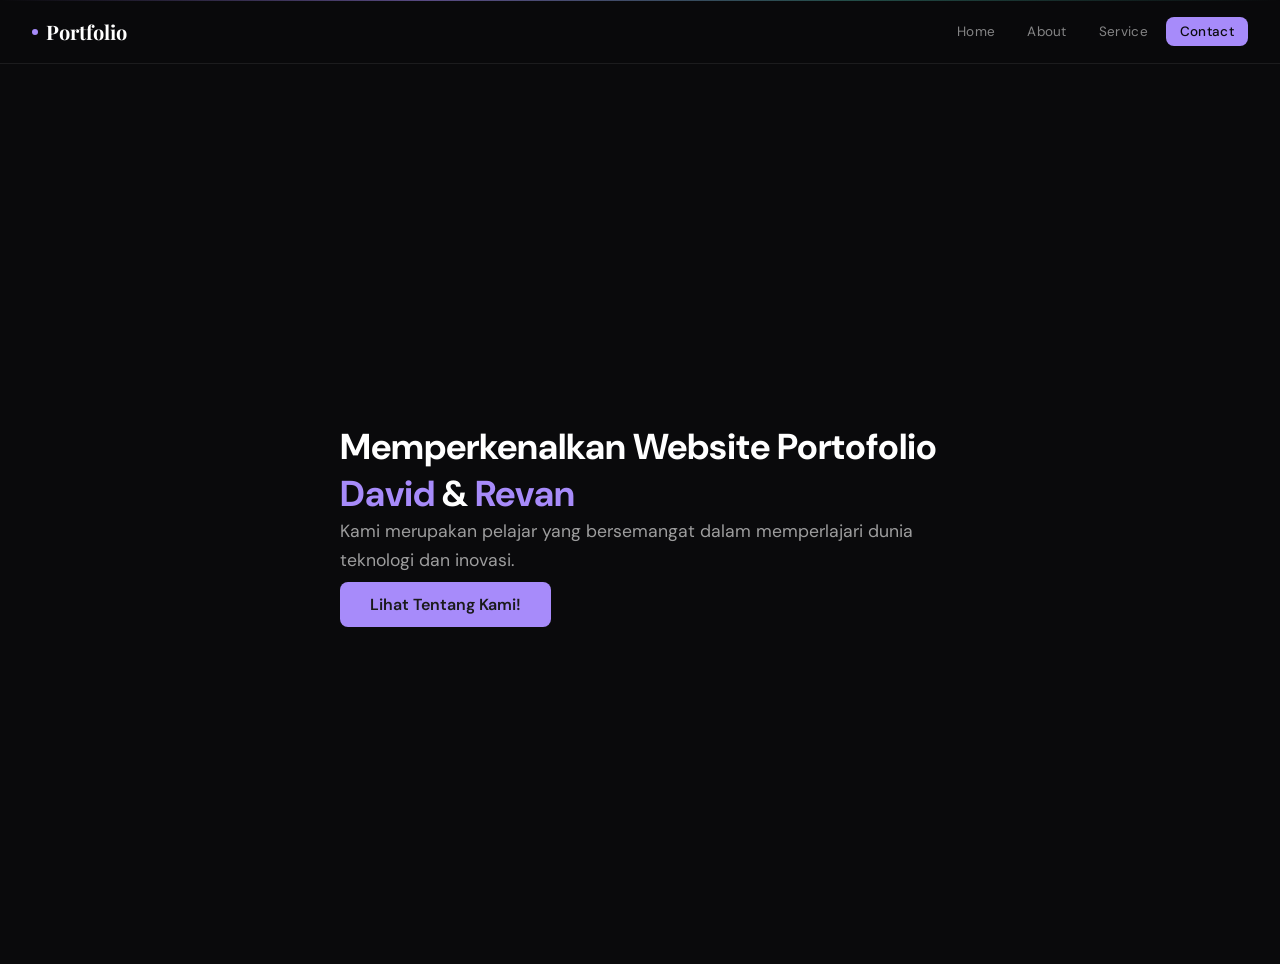
<file: index.html>
<!DOCTYPE html>
<html lang="en">
<head>
    <meta charset="UTF-8">
    <meta name="viewport" content="width=device-width, initial-scale=1.0">
    <link rel="preconnect" href="https://fonts.googleapis.com">
    <link href="https://fonts.googleapis.com/css2?family=Playfair+Display:wght@700&family=DM+Sans:wght@300;400;500&display=swap" rel="stylesheet">
    <link rel="stylesheet" href="style.css">
    <title>Portfolio</title>
</head>
<body>

    <input type="checkbox" id="nav-toggle" class="nav-checkbox">

    <nav class="navbar">
        <div class="logo">
            <span class="logo-dot"></span>
            Portfolio
        </div>
        <ul class="nav-links">
            <li><a href="index.html">Home</a></li>
            <li><a href="about.html">About</a></li>
            <li><a href="service.html">Service</a></li>
            <li><a href="contact.html" class="cta">Contact</a></li>
        </ul>
        <button class="menu-toggle" id="toggle" aria-label="Toggle menu">
            <span></span><span></span><span></span>
        </button>
    </nav>
    
    <section class="home" id="home">
    <div class="home-content">
        <h1>Memperkenalkan Website Portofolio <span class="highlight">David</span> & <span class="highlight">Revan</span></h1>
        <p>Kami merupakan pelajar yang bersemangat dalam memperlajari dunia teknologi dan inovasi.</p>
        <a href="about.html" class="btn-main">Lihat Tentang Kami!</a>
    </div>
    <div class="home-img">
        <div class="shape-blob"></div>
    </div>
</section>
</body>
</html>
</file>
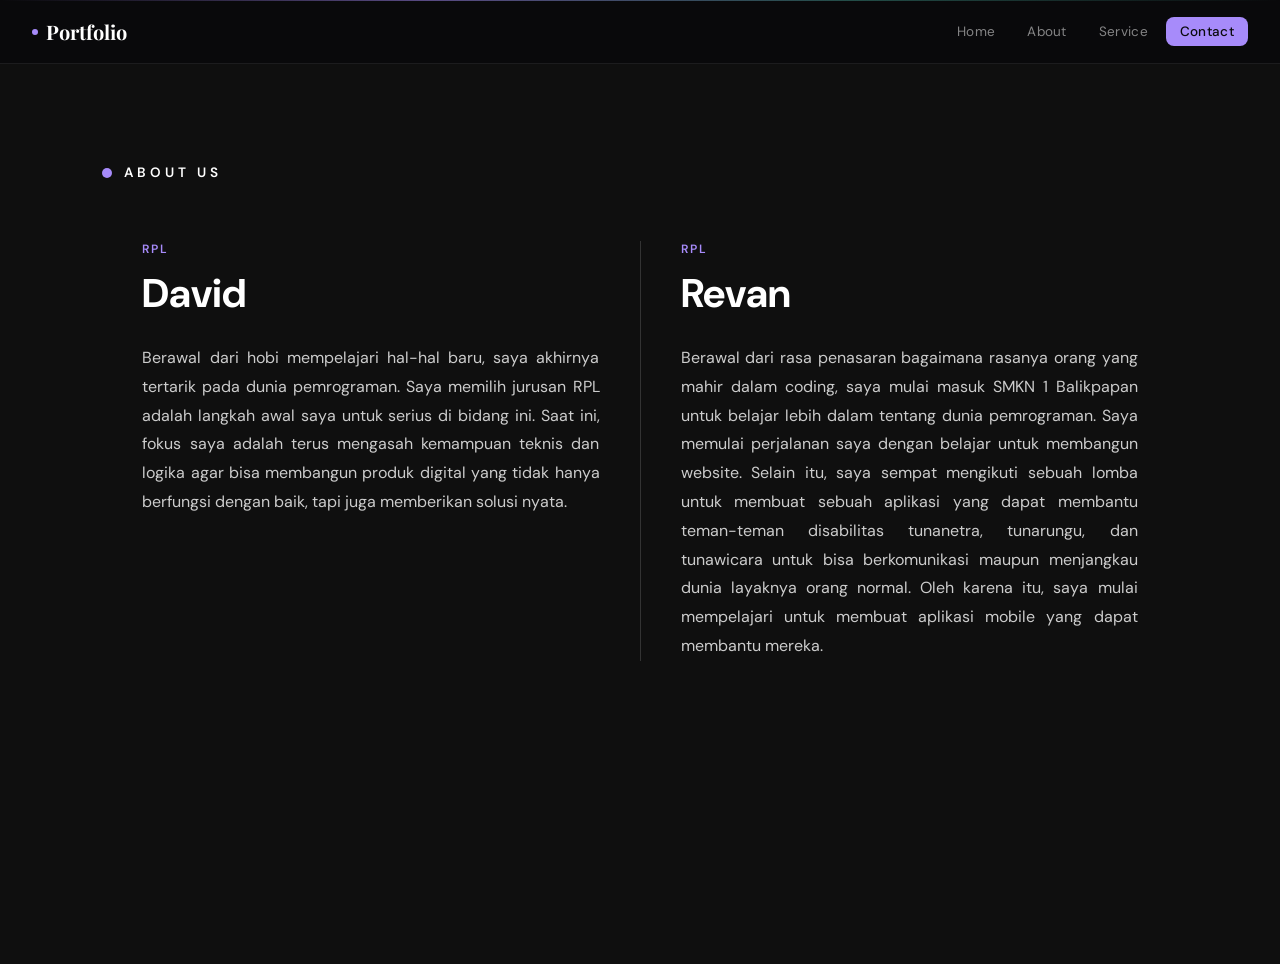
<file: about.html>
<!DOCTYPE html>
<html lang="en">
<head>
    <meta charset="UTF-8">
    <meta name="viewport" content="width=device-width, initial-scale=1.0">
    <title>About Us!</title>
    <link rel="preconnect" href="https://fonts.googleapis.com">
    <link href="https://fonts.googleapis.com/css2?family=Playfair+Display:wght@700&family=DM+Sans:wght@300;400;500&display=swap" rel="stylesheet">
    <link rel="stylesheet" href="about.css">
</head>
<body>
    <nav class="navbar">
        <div class="logo">
            <span class="logo-dot"></span>
            Portfolio
        </div>
        <ul class="nav-links">
            <li><a href="index.html">Home</a></li>
            <li><a href="about.html">About</a></li>
            <li><a href="service.html">Service</a></li>
            <li><a href="contact.html" class="cta">Contact</a></li>
        </ul>
        <button class="menu-toggle" id="toggle" aria-label="Toggle menu">
            <span></span><span></span><span></span>
        </button>
    </nav>

    <section class="about-section">
    <div class="about-header">
        <span class="purple-dot"></span>
        <span class="header-title">ABOUT US</span>
    </div>

    <div class="content-wrapper">
        <div class="column">
            <span class="role-tag">RPL</span>
            <h2 class="name">David</h2>
            <p class="description">
                Berawal dari hobi mempelajari hal-hal baru, saya akhirnya tertarik pada dunia pemrograman. Saya memilih jurusan RPL adalah langkah awal saya untuk serius di bidang ini. Saat ini, fokus saya adalah terus mengasah kemampuan teknis dan logika agar bisa membangun produk digital yang tidak hanya berfungsi dengan baik, tapi juga memberikan solusi nyata.
            </p>
        </div>

        <div class="vertical-line"></div>

        <div class="column">
            <span class="role-tag">RPL</span>
            <h2 class="name">Revan</h2>
            <p class="description">
                Berawal dari rasa penasaran bagaimana rasanya orang yang mahir dalam coding, saya mulai masuk SMKN 1 Balikpapan untuk belajar lebih dalam tentang dunia pemrograman. Saya memulai perjalanan saya dengan belajar untuk membangun website. Selain itu, saya sempat mengikuti sebuah lomba untuk membuat sebuah aplikasi yang dapat membantu teman-teman disabilitas tunanetra, tunarungu, dan tunawicara untuk bisa berkomunikasi maupun menjangkau dunia layaknya orang normal. Oleh karena itu, saya mulai mempelajari untuk membuat aplikasi mobile yang dapat membantu mereka.
            </p>
        </div>
    </div>
</section>
</body>
</html>
</file>
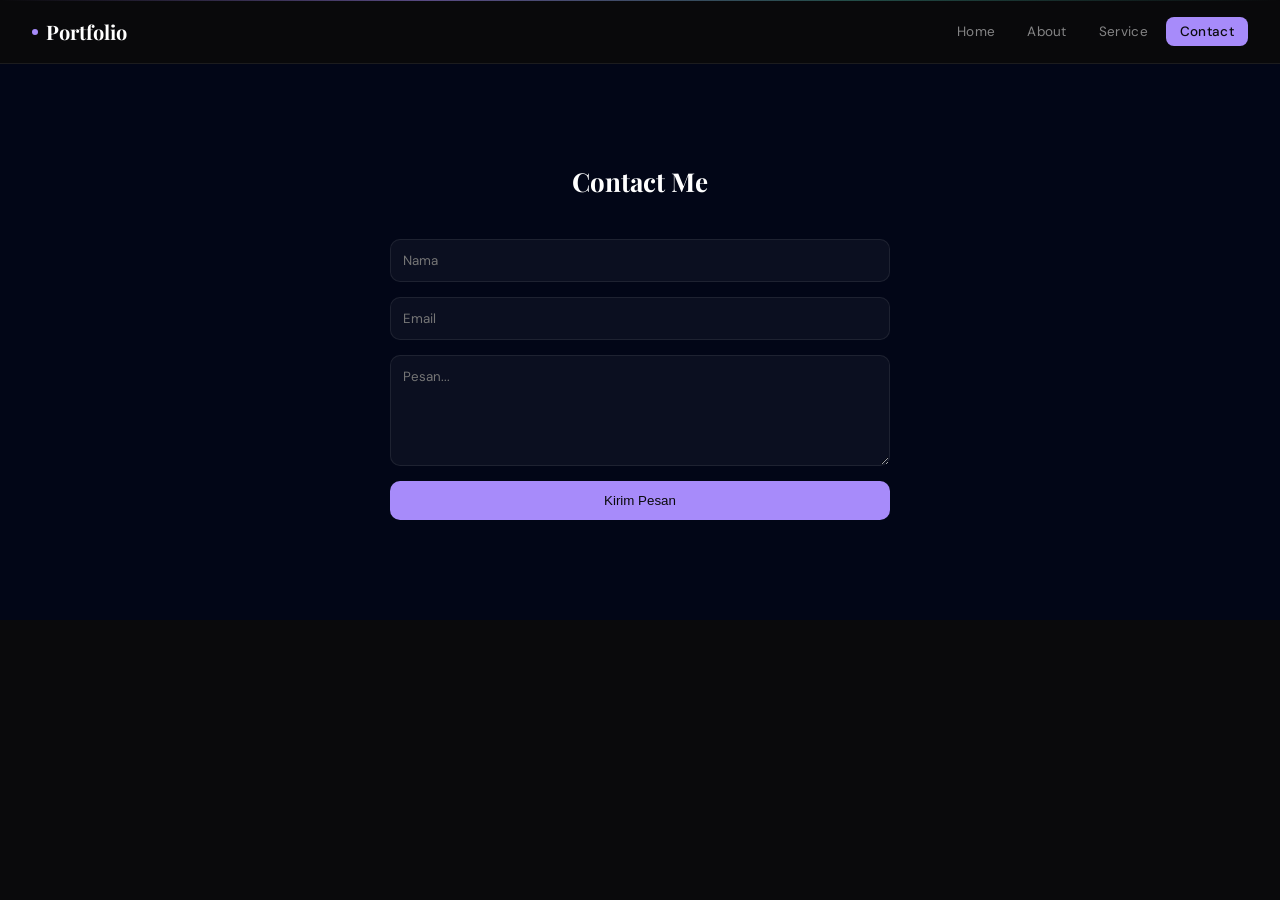
<file: contact.html>
<!DOCTYPE html>
<html lang="en">
<head>
    <meta charset="UTF-8">
    <meta name="viewport" content="width=device-width, initial-scale=1.0">
    <link rel="preconnect" href="https://fonts.googleapis.com">
    <link href="https://fonts.googleapis.com/css2?family=Playfair+Display:wght@700&family=DM+Sans:wght@300;400;500&display=swap" rel="stylesheet">
    <link rel="stylesheet" href="style.css">
    <title>Contact</title>
</head>
<body>

<input type="checkbox" id="nav-toggle" class="nav-checkbox">

<nav class="navbar">
    <div class="logo"><span class="logo-dot"></span>Portfolio</div>
    <ul class="nav-links">
        <li><a href="index.html">Home</a></li>
        <li><a href="about.html">About</a></li>
        <li><a href="service.html">Service</a></li>
        <li><a href="contact.html" class="cta">Contact</a></li>
    </ul>
    <label for="nav-toggle" class="menu-toggle">
        <span></span><span></span><span></span>
    </label>
</nav>

<div class="mobile-menu">
    <a href="index.html">Home</a>
    <a href="service.html">Service</a>
    <a href="contact.html" class="cta-mobile">Contact</a>
</div>

<section class="contact">
    <h2 class="section-title">Contact Me</h2>

    <form class="contact-form">
        <input type="text" placeholder="Nama" required>
        <input type="email" placeholder="Email" required>
        <textarea placeholder="Pesan..." rows="5" required></textarea>
        <button type="submit">Kirim Pesan</button>
    </form>
</section>

</body>
</html>
</file>
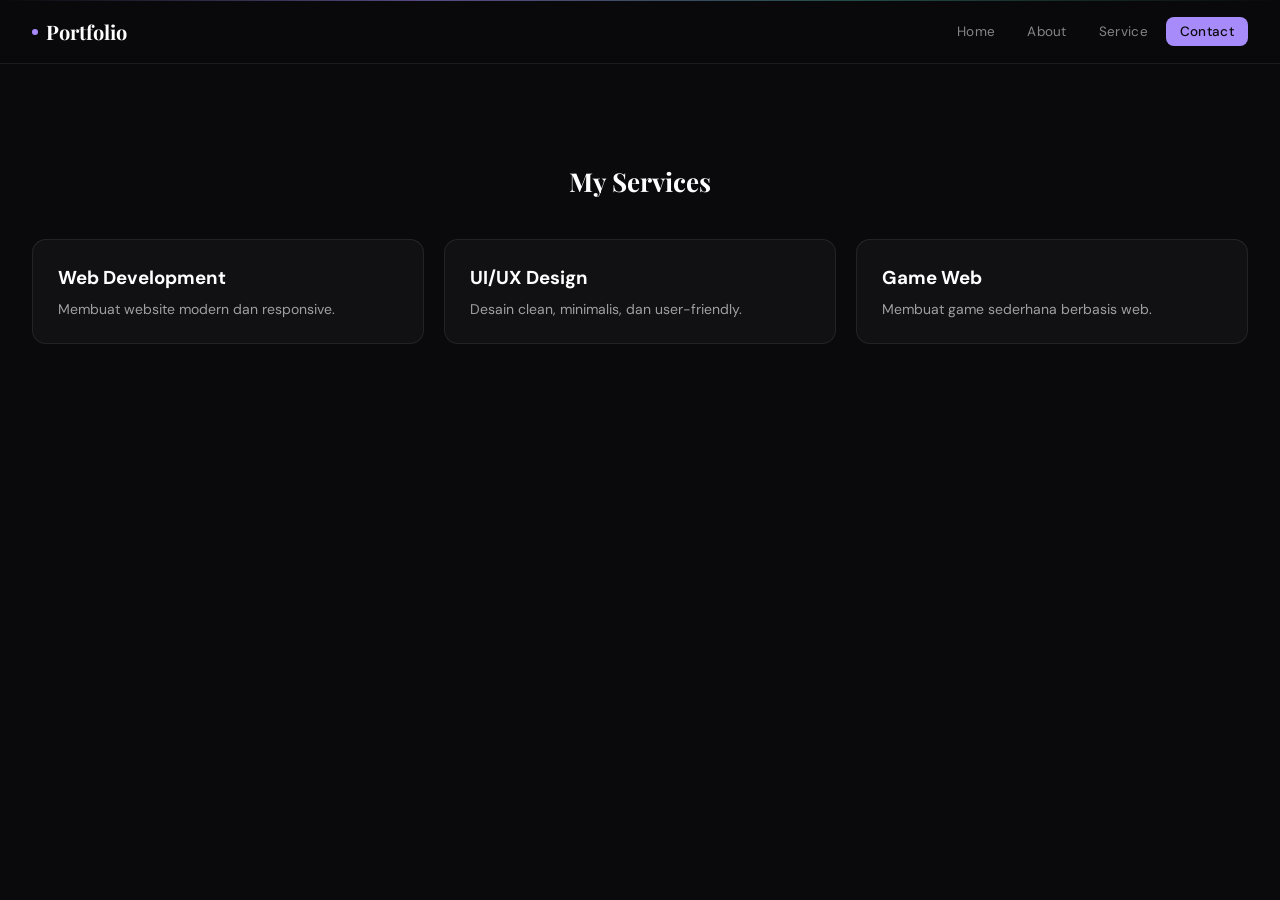
<file: service.html>
<!DOCTYPE html>
<html lang="en">
<head>
    <meta charset="UTF-8">
    <meta name="viewport" content="width=device-width, initial-scale=1.0">
    <link rel="preconnect" href="https://fonts.googleapis.com">
    <link href="https://fonts.googleapis.com/css2?family=Playfair+Display:wght@700&family=DM+Sans:wght@300;400;500&display=swap" rel="stylesheet">
    <link rel="stylesheet" href="style.css">
    <title>Service</title>
</head>
<body>

<input type="checkbox" id="nav-toggle" class="nav-checkbox">

<nav class="navbar">
    <div class="logo"><span class="logo-dot"></span>Portfolio</div>
    <ul class="nav-links">
        <li><a href="index.html">Home</a></li>
        <li><a href="about.html">About</a></li>
        <li><a href="service.html">Service</a></li>
        <li><a href="contact.html" class="cta">Contact</a></li>
    </ul>
    <label for="nav-toggle" class="menu-toggle">
        <span></span><span></span><span></span>
    </label>
</nav>

<div class="mobile-menu">
    <a href="index.html">Home</a>
    <li><a href="about.html">About</a></li>
    <a href="service.html">Service</a>
    <a href="contact.html" class="cta-mobile">Contact</a>
</div>

<section class="services">
    <h2 class="section-title">My Services</h2>

    <div class="service-container">
        <div class="service-card">
            <h3>Web Development</h3>
            <p>Membuat website modern dan responsive.</p>
        </div>

        <div class="service-card">
            <h3>UI/UX Design</h3>
            <p>Desain clean, minimalis, dan user-friendly.</p>
        </div>

        <div class="service-card">
            <h3>Game Web</h3>
            <p>Membuat game sederhana berbasis web.</p>
        </div>
    </div>
</section>

</body>
</html>
</file>
<file: style.css>
:root {
    --bg-color: #0f0f0f;
    --accent-color: #a78bfa;
    --text-main: #ffffff;
    --text-secondary: #cccccc;
}

* {
    margin: 0;
    padding: 0;
    box-sizing: border-box;
}

*::-webkit-scrollbar {
    display: none;
}

body {
    font-family: 'DM Sans', sans-serif;
    background: #0a0a0c;
}

/* Sembunyikan checkbox — hanya dipakai sebagai trigger */
.nav-checkbox {
    display: none;
}

.navbar {
    display: flex;
    justify-content: space-between;
    align-items: center;
    padding: 0 2rem;
    height: 64px;
    background: rgba(10, 10, 12, 0.96);
    border-bottom: 0.5px solid rgba(255, 255, 255, 0.08);
    position: sticky;
    top: 0;
    z-index: 100;
    backdrop-filter: blur(12px);
    -webkit-backdrop-filter: blur(12px);
}

.navbar::after {
    content: '';
    position: absolute;
    top: 0; left: 0; right: 0;
    height: 1px;
    background: linear-gradient(90deg, transparent, rgba(167,139,250,0.5), rgba(94,234,212,0.3), transparent);
}

/* Logo */
.logo {
    font-family: 'Playfair Display', serif;
    font-size: 20px;
    font-weight: 700;
    color: #fff;
    display: flex;
    align-items: center;
    gap: 8px;
    cursor: pointer;
}

.logo-dot {
    width: 6px;
    height: 6px;
    border-radius: 50%;
    background: #a78bfa;
    display: inline-block;
    animation: pulse 2s ease-in-out infinite;
    -webkit-animation: pulse 2s ease-in-out infinite;
}

@keyframes pulse {
    0%, 100% { opacity: 1; transform: scale(1); }
    50% { opacity: 0.5; transform: scale(1.5); }
}

/* Nav links */
.nav-links {
    list-style: none;
    display: flex;
    align-items: center;
    gap: 4px;
}

.nav-links li a {
    text-decoration: none;
    color: rgba(255, 255, 255, 0.5);
    font-size: 13.5px;
    font-weight: 400;
    letter-spacing: 0.3px;
    padding: 6px 14px;
    border-radius: 8px;
    display: block;
    transition: color 0.2s, background 0.2s;
}

.nav-links li a:hover {
    color: #fff;
    background: rgba(255, 255, 255, 0.07);
}

/* CTA button */
.nav-links li a.cta {
    background: #a78bfa;
    color: #0a0a0c;
    font-weight: 500;
    transition: background 0.2s, transform 0.15s;
}

.nav-links li a.cta:hover {
    background: #c4b5fd;
    color: #0a0a0c;
    transform: translateY(-1px);
}

/* Hamburger */
.menu-toggle {
    display: none;
    background: none;
    border: 0.5px solid rgba(255, 255, 255, 0.15);
    color: #fff;
    width: 38px;
    height: 38px;
    border-radius: 8px;
    cursor: pointer;
}

/* Hamburger toggle (label) */
.menu-toggle {
    display: none;
    flex-direction: column;
    align-items: center;
    justify-content: center;
    gap: 4px;
    padding: 0;
    transition: background 0.2s;
}

.menu-toggle:hover { background: rgba(255, 255, 255, 0.08);
    width: 38px;
    height: 38px;
    border-radius: 8px;
    border: 0.5px solid rgba(255, 255, 255, 0.15);
    cursor: pointer;
    transition: background 0.2s;
}

.menu-toggle:hover {
    background: rgba(255, 255, 255, 0.08);
}

.menu-toggle span {
    display: block;
    width: 16px;
    height: 1.5px;
    background: #fff;
    border-radius: 2px;
    transition: transform 0.25s, opacity 0.25s;
}

.menu-toggle.open span:nth-child(1) { transform: translateY(5.5px) rotate(45deg); }
.menu-toggle.open span:nth-child(2) { opacity: 0; }
.menu-toggle.open span:nth-child(3) { transform: translateY(-5.5px) rotate(-45deg); }

.home {
    display: flex;
    right: 50px;
    align-items: center;
    justify-content: space-between;
    padding: 100px 10%;
    min-height: 80vh;
}

.home-content { 
    max-width: 600px;
}

.home-content h1 {
    font-size: 3.5rem;
    color: var(--text-main); 
}

.highlight { color: var(--accent-color); }

.home-content p {
    color: var(--text-secondary);
    font-size: 1.1rem;
    line-height: 1.6;
}


.btn-main {
    padding: 12px 30px;
    background-color: var(--accent-color);
    color: #1a1a1a;
    text-decoration: none;
    position: relative;
    top: 20px;
    border-radius: 8px;
    font-weight: 600;
    transition: 0.3s;
    -webkit-transition: transform 0.25s, opacity 0.25s;
    -moz-transition: transform 0.25s, opacity 0.25s;
    -ms-transition: transform 0.25s, opacity 0.25s;
    -o-transition: transform 0.25s, opacity 0.25s;
    -webkit-border-radius:
    -moz-border-radius;
    -ms-border-radius:
    -o-border-radius;
}

/* Animasi hamburger → X saat checkbox diceklis */
.nav-checkbox:checked ~ .navbar .menu-toggle span:nth-child(1) {
    transform: translateY(5.5px) rotate(45deg);
    -webkit-transform: translateY(5.5px) rotate(45deg);
    -moz-transform: translateY(5.5px) rotate(45deg);
    -ms-transform: translateY(5.5px) rotate(45deg);
    -o-transform: translateY(5.5px) rotate(45deg);
}
.nav-checkbox:checked ~ .navbar .menu-toggle span:nth-child(2) {
    opacity: 0;
}
.nav-checkbox:checked ~ .navbar .menu-toggle span:nth-child(3) {
    transform: translateY(-5.5px) rotate(-45deg);
    -webkit-transform: translateY(-5.5px) rotate(-45deg);
    -moz-transform: translateY(-5.5px) rotate(-45deg);
    -ms-transform: translateY(-5.5px) rotate(-45deg);
    -o-transform: translateY(-5.5px) rotate(-45deg);
}

/* Mobile menu */
.mobile-menu {
    display: none;
    flex-direction: column;
    gap: 4px;
    background: rgba(10, 10, 12, 0.98);
    border-bottom: 0.5px solid rgba(255, 255, 255, 0.08);
    padding: 0 1rem;
    max-height: 0;
    overflow: hidden;
    transition: max-height 0.3s ease, padding 0.3s;
    -webkit-transition: max-height 0.3s ease, padding 0.3s;
    -moz-transition: max-height 0.3s ease, padding 0.3s;
    -ms-transition: max-height 0.3s ease, padding 0.3s;
    -o-transition: max-height 0.3s ease, padding 0.3s;
}

/* Buka mobile menu saat checkbox diceklis */
.nav-checkbox:checked ~ .mobile-menu {
    max-height: 300px;
    padding: 8px 1rem 12px;
}

.mobile-menu a {
    text-decoration: none;
    color: rgba(255, 255, 255, 0.6);
    font-size: 14px;
    padding: 10px 14px;
    border-radius: 8px;
    transition: color 0.2s, background 0.2s;
    display: block;
    -webkit-transition: color 0.2s, background 0.2s;
    -moz-transition: color 0.2s, background 0.2s;
    -ms-transition: color 0.2s, background 0.2s;
    -o-transition: color 0.2s, background 0.2s;
    -webkit-border-radius:
    -moz-border-radius;
    -ms-border-radius:
    -o-border-radius;
}

.mobile-menu a:hover {
    color: #fff;
    background: rgba(255, 255, 255, 0.06);
}

.mobile-menu .cta-mobile {
    background: #a78bfa;
    color: #0a0a0c;
    font-weight: 500;
    text-align: center;
    margin-top: 4px;
}

@media (max-width: 768px) {
    .nav-links { display: none; }
    .menu-toggle { display: flex; }
    .mobile-menu { display: flex; }
}

/* SCROLL HALUS */
html {
    scroll-behavior: smooth;
}

/* SECTION UMUM */
section {
    padding: 100px 2rem;
    color: white;
}

.section-title {
    text-align: center;
    font-size: 26px;
    margin-bottom: 40px;
    font-family: 'Playfair Display', serif;
}

/* HOME */
.home {
    height: 100vh;
    display: flex;
    flex-direction: column;
    justify-content: center;
    align-items: center;
    gap: 10px;
}

.home h1 {
    font-size: 36px;
}

.home p {
    color: rgba(255,255,255,0.6);
}

/* SERVICES */
.services {
    background: #0a0a0c;
}

.service-container {
    display: grid;
    grid-template-columns: repeat(auto-fit, minmax(250px, 1fr));
    gap: 20px;
}

.service-card {
    background: rgba(255,255,255,0.03);
    border: 1px solid rgba(255,255,255,0.08);
    padding: 25px;
    border-radius: 14px;
    transition: all 0.25s ease;
    -webkit-transition: all 0.25s ease;
    -moz-transition: all 0.25s ease;
    -ms-transition: all 0.25s ease;
    -o-transition: all 0.25s ease;
    -webkit-border-radius:
    -moz-border-radius;
    -ms-border-radius:
    -o-border-radius;
}

.service-card:hover {
    transform: translateY(-6px);
    border-color: #a78bfa;
    background: rgba(255,255,255,0.05);
    -webkit-transform: translateY(-6px);
    -moz-transform: translateY(-6px);
    -ms-transform: translateY(-6px);
    -o-transform: translateY(-6px);
}

.service-card h3 {
    margin-bottom: 10px;
}

.service-card p {
    font-size: 14px;
    color: rgba(255,255,255,0.6);
}

/* CONTACT */
.contact {
    background: #020617;
}

.contact-form {
    max-width: 500px;
    margin: auto;
    display: flex;
    flex-direction: column;
    gap: 15px;
}

.contact-form input,
.contact-form textarea {
    background: rgba(255,255,255,0.04);
    border: 1px solid rgba(255,255,255,0.08);
    padding: 12px;
    border-radius: 10px;
    color: white;
    font-family: inherit;
    transition: 0.2s;
    -webkit-transition: 0.2s;
    -moz-transition: 0.2s;
    -ms-transition: 0.2s;
    -o-transition: 0.2s;
    -webkit-border-radius:
    -moz-border-radius;
    -ms-border-radius:
    -o-border-radius;
}

.contact-form input:focus,
.contact-form textarea:focus {
    outline: none;
    border-color: #a78bfa;
}

.contact-form button {
    background: #a78bfa;
    color: #0a0a0c;
    padding: 12px;
    border: none;
    border-radius: 10px;
    font-weight: 500;
    cursor: pointer;
    transition: 0.2s;
}

.contact-form button:hover {
    background: #c4b5fd;
}
</file>
<file: about.css>
:root {
    --bg-color: #0f0f0f;
    --accent-color: #a78bfa;
    --text-main: #ffffff;
    --text-secondary: #cccccc;
}

* {
    margin: 0;
    padding: 0;
    box-sizing: border-box;
}

body {
    font-family: 'DM Sans', sans-serif;
    background: #0a0a0c;
}

*::-webkit-scrollbar {
    display: none;
}

.navbar {
    display: flex;
    justify-content: space-between;
    align-items: center;
    padding: 0 2rem;
    height: 64px;
    background: rgba(10, 10, 12, 0.96);
    border-bottom: 0.5px solid rgba(255, 255, 255, 0.08);
    position: sticky;
    top: 0;
    z-index: 100;
    backdrop-filter: blur(12px);
    -webkit-backdrop-filter: blur(12px);
}

.navbar::after {
    content: '';
    position: absolute;
    top: 0; left: 0; right: 0;
    height: 1px;
    background: linear-gradient(90deg, transparent, rgba(167,139,250,0.5), rgba(94,234,212,0.3), transparent);
}

/* Logo */
.logo {
    font-family: 'Playfair Display', serif;
    font-size: 20px;
    font-weight: 700;
    color: #fff;
    display: flex;
    align-items: center;
    gap: 8px;
    cursor: pointer;
}

.logo-dot {
    width: 6px;
    height: 6px;
    border-radius: 50%;
    background: #a78bfa;
    display: inline-block;
    animation: pulse 2s ease-in-out infinite;
}

@keyframes pulse {
    0%, 100% { opacity: 1; transform: scale(1); }
    50% { opacity: 0.5; transform: scale(1.5); }
}

/* Nav links */
.nav-links {
    list-style: none;
    display: flex;
    align-items: center;
    gap: 4px;
}

.nav-links li a {
    text-decoration: none;
    color: rgba(255, 255, 255, 0.5);
    font-size: 13.5px;
    font-weight: 400;
    letter-spacing: 0.3px;
    padding: 6px 14px;
    border-radius: 8px;
    display: block;
    transition: color 0.2s, background 0.2s;
}

.nav-links li a:hover {
    color: #fff;
    background: rgba(255, 255, 255, 0.07);
}

/* CTA button */
.nav-links li a.cta {
    background: #a78bfa;
    color: #0a0a0c;
    font-weight: 500;
    transition: background 0.2s, transform 0.15s;
}

.nav-links li a.cta:hover {
    background: #c4b5fd;
    color: #0a0a0c;
    transform: translateY(-1px);
}

/* Hamburger */
.menu-toggle {
    display: none;
    background: none;
    border: 0.5px solid rgba(255, 255, 255, 0.15);
    color: #fff;
    width: 38px;
    height: 38px;
    border-radius: 8px;
    cursor: pointer;
    flex-direction: column;
    align-items: center;
    justify-content: center;
    gap: 4px;
    padding: 0;
    transition: background 0.2s;
}

.menu-toggle:hover { background: rgba(255, 255, 255, 0.08); }

.menu-toggle span {
    display: block;
    width: 16px;
    height: 1.5px;
    background: #fff;
    border-radius: 2px;
    transition: transform 0.25s, opacity 0.25s;
}

.menu-toggle.open span:nth-child(1) { transform: translateY(5.5px) rotate(45deg); }
.menu-toggle.open span:nth-child(2) { opacity: 0; }
.menu-toggle.open span:nth-child(3) { transform: translateY(-5.5px) rotate(-45deg); }

.about-section {
    padding: 100px 8%;
    background-color: #0f0f0f;
    min-height: 100vh;
}

/* Header About Us */
.about-header {
    display: flex;
    align-items: center;
    gap: 12px;
    margin-bottom: 60px;
}

.purple-dot {
    width: 10px;
    height: 10px;
    background-color: #a78bfa;
    border-radius: 50%;
}

.header-title {
    color: #ffffff;
    font-size: 0.85rem;
    letter-spacing: 4px;
    font-weight: 600;
}

/* Wrapper Konten */
.content-wrapper {
    display: flex;
    justify-content: center;
    align-items: stretch;
    gap: 0;
}

.column {
    flex: 1;
    padding: 0 40px;
}

/* Label Kecil (Front-end / System Logic) */
.role-tag {
    color: #a78bfa;
    font-size: 0.75rem;
    letter-spacing: 2px;
    font-weight: 600;
    display: block;
    margin-bottom: 10px;
}

/* Nama (David & Revan) */
.name {
    color: #ffffff;
    font-size: 2.5rem;
    margin: 0 0 25px 0;
}

/* Paragraf agar Rata Kanan-Kiri */
.description {
    color: #cccccc;
    line-height: 1.8;
    font-size: 1rem;
    text-align: justify; /* Ini yang bikin rata */
    margin: 0;
}

/* Garis Tengah yang Solid */
.vertical-line {
    width: 1px;
    background-color: #333333;
    align-self: stretch;
}

/* Perbaikan untuk tampilan Mobile */
@media (max-width: 768px) {
    .content-wrapper {
        flex-direction: column;
    }
    .vertical-line {
        width: 100%;
        height: 1px;
        margin: 40px 0;
    }
    .column {
        padding: 0;
    }
    .description {
        text-align: left; /* Di HP lebih enak rata kiri saja */
    }
}
</file>
